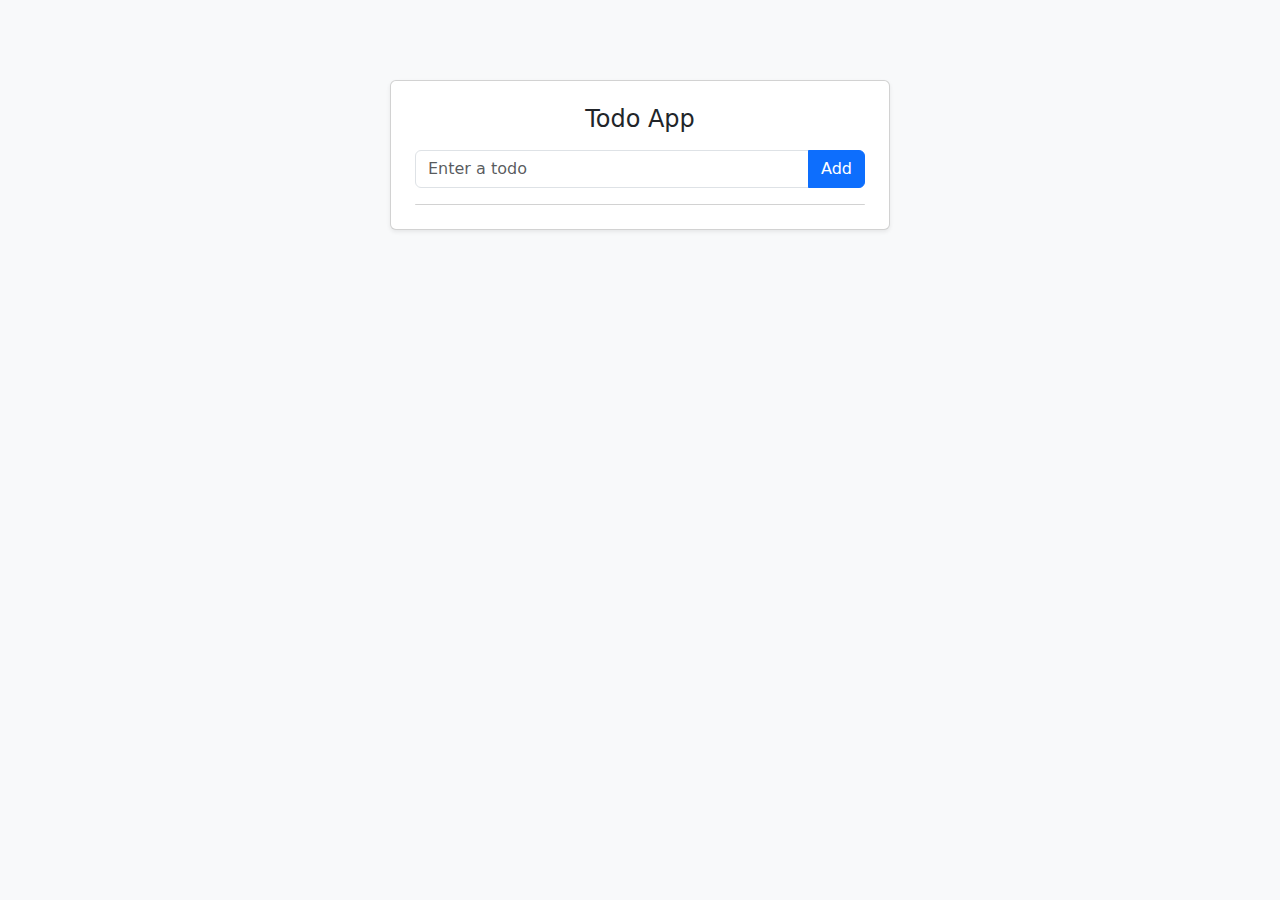
<file: Assignment04/index.html>
<!DOCTYPE html>
<html>
<head>
  <title>Todo App</title>

  <!-- Bootstrap -->
  <link href="https://cdn.jsdelivr.net/npm/bootstrap@5.3.2/dist/css/bootstrap.min.css" rel="stylesheet">

  <style>
    .todo-card {
      max-width: 500px;   /* 👈 THIS MAKES IT SMALL */
      margin: 80px auto;  /* center */
    }
  </style>
</head>

<body class="bg-light">

  <div class="card todo-card p-4 shadow-sm">

    <h4 class="text-center mb-3">Todo App</h4>

    <div class="input-group mb-3">
      <input type="text" id="todoInput" class="form-control" placeholder="Enter a todo">
      <button id="addBtn" class="btn btn-primary">Add</button>
    </div>

    <ul id="todoList" class="list-group"></ul>

  </div>

  <script>
    let addBtn = document.getElementById("addBtn");
    let todoInput = document.getElementById("todoInput");
    let todoList = document.getElementById("todoList");

    addBtn.addEventListener("click", function () {
      let text = todoInput.value;
      if (text === "") return;

      let li = document.createElement("li");
      li.className = "list-group-item d-flex justify-content-between align-items-center";
      li.innerText = text;

      let delBtn = document.createElement("button");
      delBtn.className = "btn btn-danger btn-sm";
      delBtn.innerText = "Delete";

      delBtn.addEventListener("click", function () {
        li.remove();
      });

      li.appendChild(delBtn);
      todoList.appendChild(li);

      todoInput.value = "";
    });
  </script>

</body>
</html>
</file>
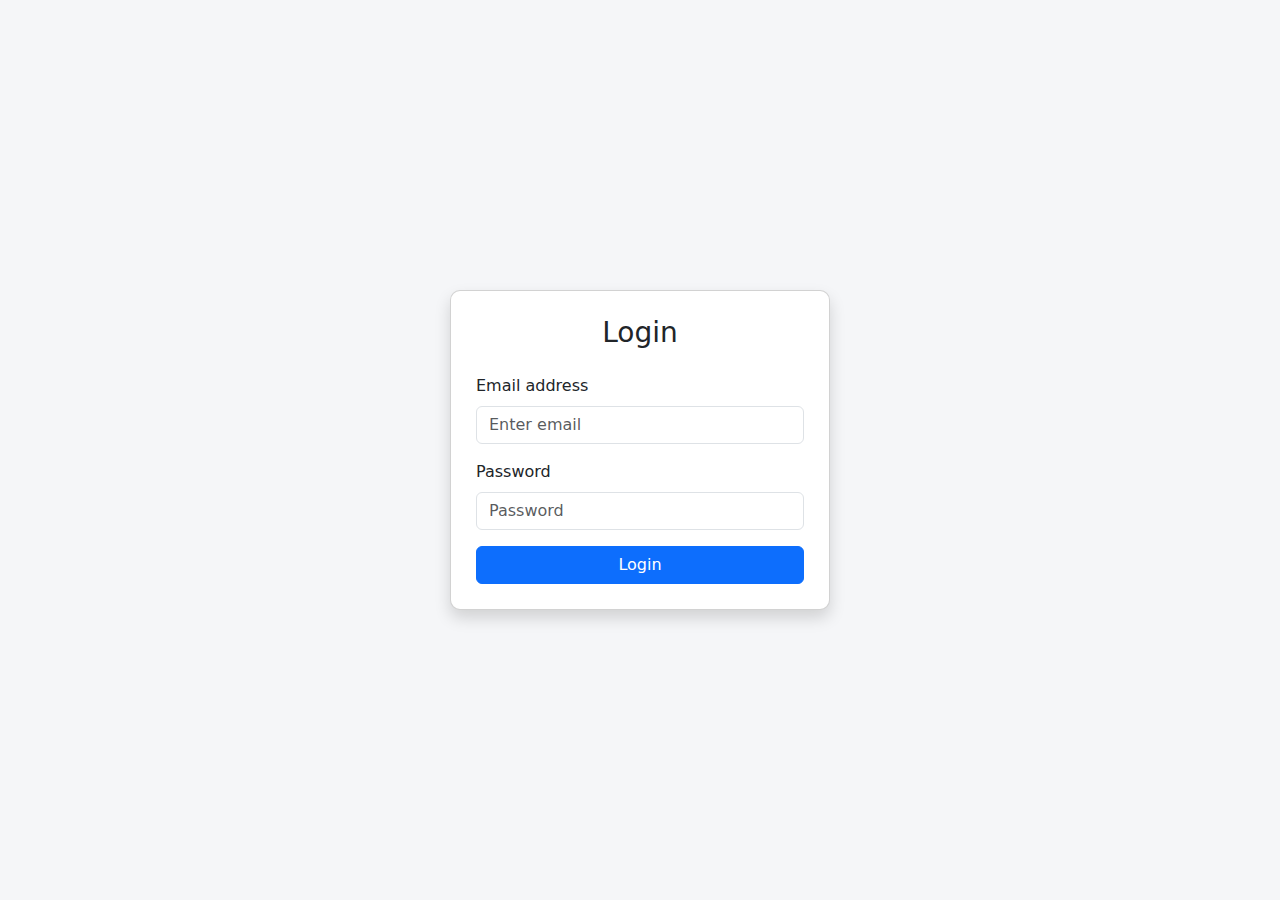
<file: Assignment03/login.html>
<!DOCTYPE html>
<html lang="en">
<head>
  <meta charset="UTF-8">
  <title>Login</title>

  <!-- Bootstrap -->
  <link href="https://cdn.jsdelivr.net/npm/bootstrap@5.3.2/dist/css/bootstrap.min.css" rel="stylesheet">

  <style>
    body {
      background: #f5f6f8;
      height: 100vh;
      display: flex;
      justify-content: center;
      align-items: center;
    }
    .card {
      width: 380px;
      padding: 25px;
      border-radius: 10px;
    }
  </style>
</head>
<body>

<div class="card shadow">
  <h3 class="text-center mb-4">Login</h3>

  <form id="loginForm" novalidate>
    <!-- Email -->
    <div class="mb-3">
      <label class="form-label">Email address</label>
      <input type="email" class="form-control" id="loginEmail" placeholder="Enter email" required>
      <div class="invalid-feedback">
        Please enter a valid email address.
      </div>
    </div>

    <!-- Password -->
    <div class="mb-3">
      <label class="form-label">Password</label>
      <input type="password" class="form-control" id="loginPassword" placeholder="Password" required minlength="6">
      <div class="invalid-feedback">
        Password must be at least 6 characters long.
      </div>
    </div>

    <button type="submit" class="btn btn-primary w-100">Login</button>
  </form>
</div>

<script>
  const loginForm = document.getElementById("loginForm");

  loginForm.addEventListener("submit", function (event) {
    if (!loginForm.checkValidity()) {
      event.preventDefault();
      event.stopPropagation();
    } else {
      event.preventDefault();
      alert("Login Successful");
    }
    loginForm.classList.add("was-validated");
  });
</script>

</body>
</html>
</file>
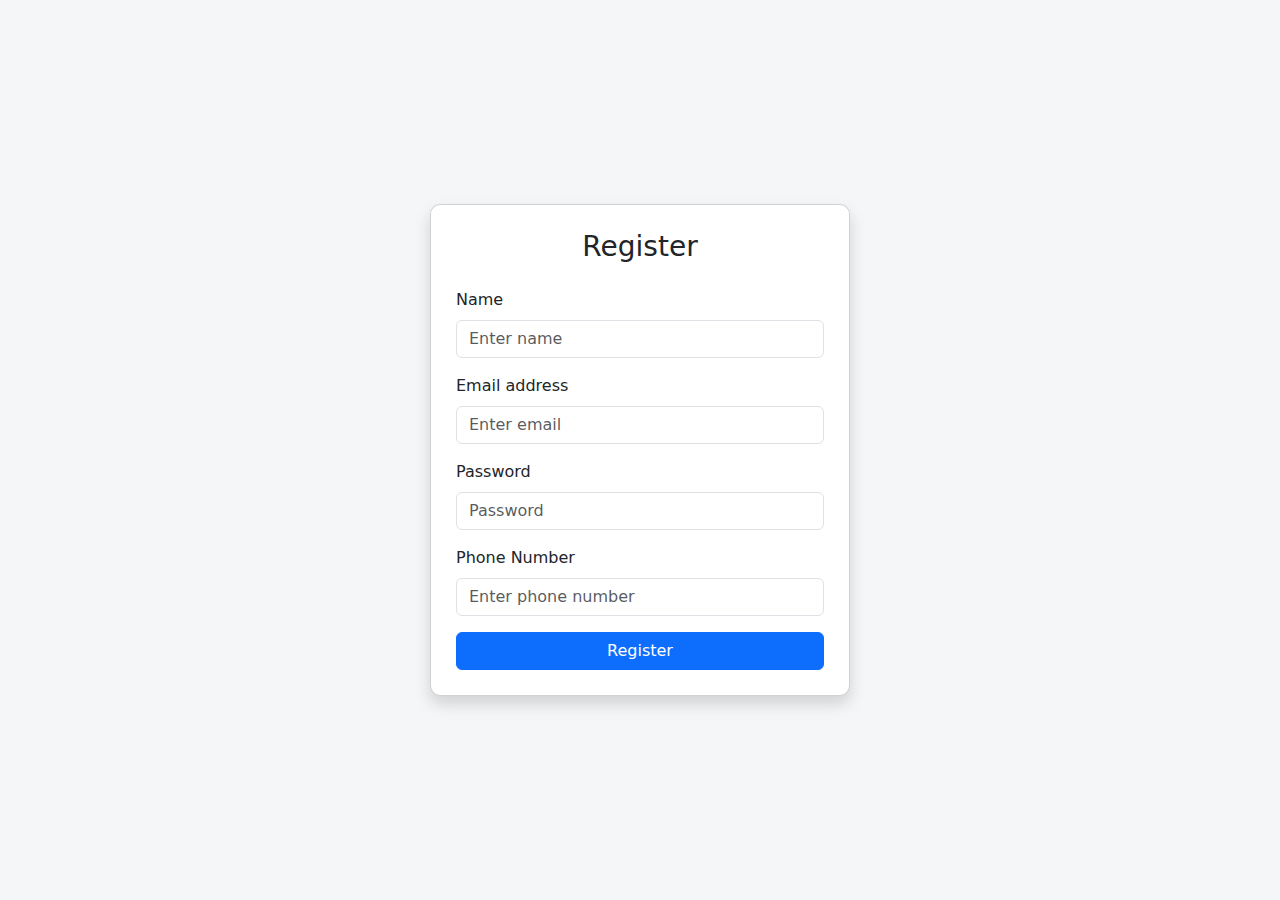
<file: Assignment03/register.html>
<!DOCTYPE html>
<html lang="en">
<head>
  <meta charset="UTF-8">
  <title>Register</title>

  <!-- Bootstrap -->
  <link href="https://cdn.jsdelivr.net/npm/bootstrap@5.3.2/dist/css/bootstrap.min.css" rel="stylesheet">

  <style>
    body {
      background: #f5f6f8;
      height: 100vh;
      display: flex;
      justify-content: center;
      align-items: center;
    }
    .card {
      width: 420px;
      padding: 25px;
      border-radius: 10px;
    }
  </style>
</head>
<body>

<div class="card shadow">
  <h3 class="text-center mb-4">Register</h3>

  <form id="registerForm" novalidate>

    <!-- Name -->
    <div class="mb-3">
      <label class="form-label">Name</label>
      <input type="text" class="form-control" placeholder="Enter name" required>
      <div class="invalid-feedback">
        Please enter your name.
      </div>
    </div>

    <!-- Email -->
    <div class="mb-3">
      <label class="form-label">Email address</label>
      <input type="email" class="form-control" placeholder="Enter email" required>
      <div class="invalid-feedback">
        Please enter a valid email address.
      </div>
    </div>

    <!-- Password -->
    <div class="mb-3">
      <label class="form-label">Password</label>
      <input type="password" class="form-control" placeholder="Password" required minlength="6">
      <div class="invalid-feedback">
        Password must be at least 6 characters long.
      </div>
    </div>

    <!-- Phone -->
    <div class="mb-3">
      <label class="form-label">Phone Number</label>
      <input type="text" class="form-control"
             placeholder="Enter phone number"
             pattern="[0-9]{10}"
             required>
      <div class="invalid-feedback">
        Please enter a valid phone number.
      </div>
    </div>

    <button type="submit" class="btn btn-primary w-100">Register</button>
  </form>
</div>

<script>
  const registerForm = document.getElementById("registerForm");

  registerForm.addEventListener("submit", function (event) {
    if (!registerForm.checkValidity()) {
      event.preventDefault();
      event.stopPropagation();
    } else {
      event.preventDefault();
      alert("Registration Successful");
    }
    registerForm.classList.add("was-validated");
  });
</script>

</body>
</html>
</file>
